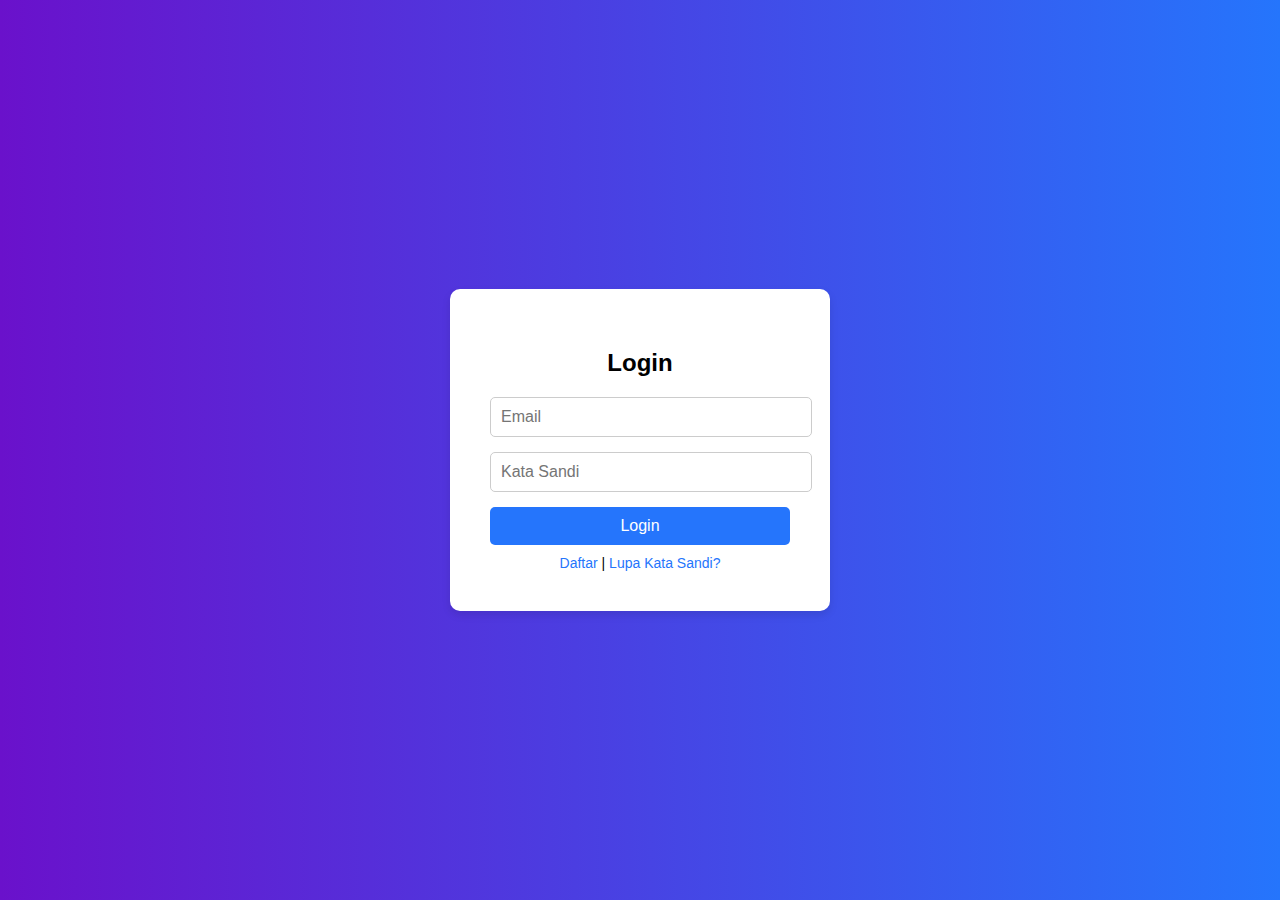
<file: index.html>
<!DOCTYPE html>
<html lang="id">
<head>
    <meta charset="UTF-8">
    <meta name="viewport" content="width=device-width, initial-scale=1.0">
    <title>Halaman Login, Daftar, dan Lupa Password</title>
    <style>
        body {
            font-family: Arial, sans-serif;
            background: linear-gradient(to right, #6a11cb, #2575fc);
            margin: 0;
            padding: 0;
            display: flex;
            justify-content: center;
            align-items: center;
            height: 100vh;
        }

        .container {
            background-color: white;
            padding: 40px;
            border-radius: 10px;
            box-shadow: 0 4px 8px rgba(0, 0, 0, 0.1);
            width: 300px;
            text-align: center;
        }

        h2 {
            margin-bottom: 20px;
        }

        .input-group {
            margin-bottom: 15px;
        }

        .input-group input {
            width: 100%;
            padding: 10px;
            border: 1px solid #ccc;
            border-radius: 5px;
            font-size: 16px;
        }

        .input-group input:focus {
            border-color: #2575fc;
            outline: none;
        }

        .btn {
            width: 100%;
            padding: 10px;
            background-color: #2575fc;
            color: white;
            border: none;
            border-radius: 5px;
            font-size: 16px;
            cursor: pointer;
            transition: background-color 0.3s;
        }

        .btn:hover {
            background-color: #6a11cb;
        }

        .footer-links {
            margin-top: 10px;
            font-size: 14px;
        }

        .footer-links a {
            color: #2575fc;
            text-decoration: none;
        }

        .footer-links a:hover {
            text-decoration: underline;
        }

        .form-container {
            display: none;
        }

        .active {
            display: block;
        }
    </style>
</head>
<body>

    <div class="container">
        <!-- Form Login -->
        <div class="form-container active" id="login-form">
            <h2>Login</h2>
            <form id="login" action="beranda.uas.html" method="GET">
                <div class="input-group">
                    <input type="email" name="email" placeholder="Email" required>
                </div>
                <div class="input-group">
                    <input type="password" name="password" placeholder="Kata Sandi" required>
                </div>
                <button type="submit" class="btn">Login</button>
            </form>
            <div class="footer-links">
                <a href="javascript:void(0)" onclick="showRegisterForm()">Daftar</a> | 
                <a href="javascript:void(0)" onclick="showForgotPasswordForm()">Lupa Kata Sandi?</a>
            </div>
        </div>

        <!-- Form Daftar -->
        <div class="form-container" id="register-form">
            <h2>Daftar</h2>
            <form id="register" action="beranda.uas.html" method="GET">
                <div class="input-group">
                    <input type="text" name="username" placeholder="Nama Pengguna" required>
                </div>
                <div class="input-group">
                    <input type="email" name="email" placeholder="Email" required>
                </div>
                <div class="input-group">
                    <input type="password" name="password" placeholder="Kata Sandi" required>
                </div>
                <button type="submit" class="btn">Daftar</button>
            </form>
            <div class="footer-links">
                <a href="javascript:void(0)" onclick="showLoginForm()">Sudah punya akun? Login</a>
            </div>
        </div>

        <!-- Form Lupa Password -->
        <div class="form-container" id="forgot-password-form">
            <h2>Lupa Kata Sandi?</h2>
            <form id="forgot-password" onsubmit="handleForgotPassword(event)">
                <div class="input-group">
                    <input type="email" name="email" placeholder="Email" required>
                </div>
                <button type="submit" class="btn">Kirim Permintaan Reset</button>
            </form>
            <div class="footer-links">
                <a href="javascript:void(0)" onclick="showRegisterForm()">Kembali ke Daftar</a>
            </div>
        </div>
    </div>

    <script>
        function showLoginForm() {
            document.getElementById('login-form').classList.add('active');
            document.getElementById('register-form').classList.remove('active');
            document.getElementById('forgot-password-form').classList.remove('active');
        }

        function showRegisterForm() {
            document.getElementById('register-form').classList.add('active');
            document.getElementById('login-form').classList.remove('active');
            document.getElementById('forgot-password-form').classList.remove('active');
        }

        function showForgotPasswordForm() {
            document.getElementById('forgot-password-form').classList.add('active');
            document.getElementById('login-form').classList.remove('active');
            document.getElementById('register-form').classList.remove('active');
        }

        function handleForgotPassword(event) {
            event.preventDefault();
            alert('Permintaan reset kata sandi telah dikirim. Anda akan diarahkan ke halaman Daftar.');

            // Beralih ke form Daftar setelah mengirim permintaan reset
            showRegisterForm();
        }
    </script>

</body>
</html>
</file>
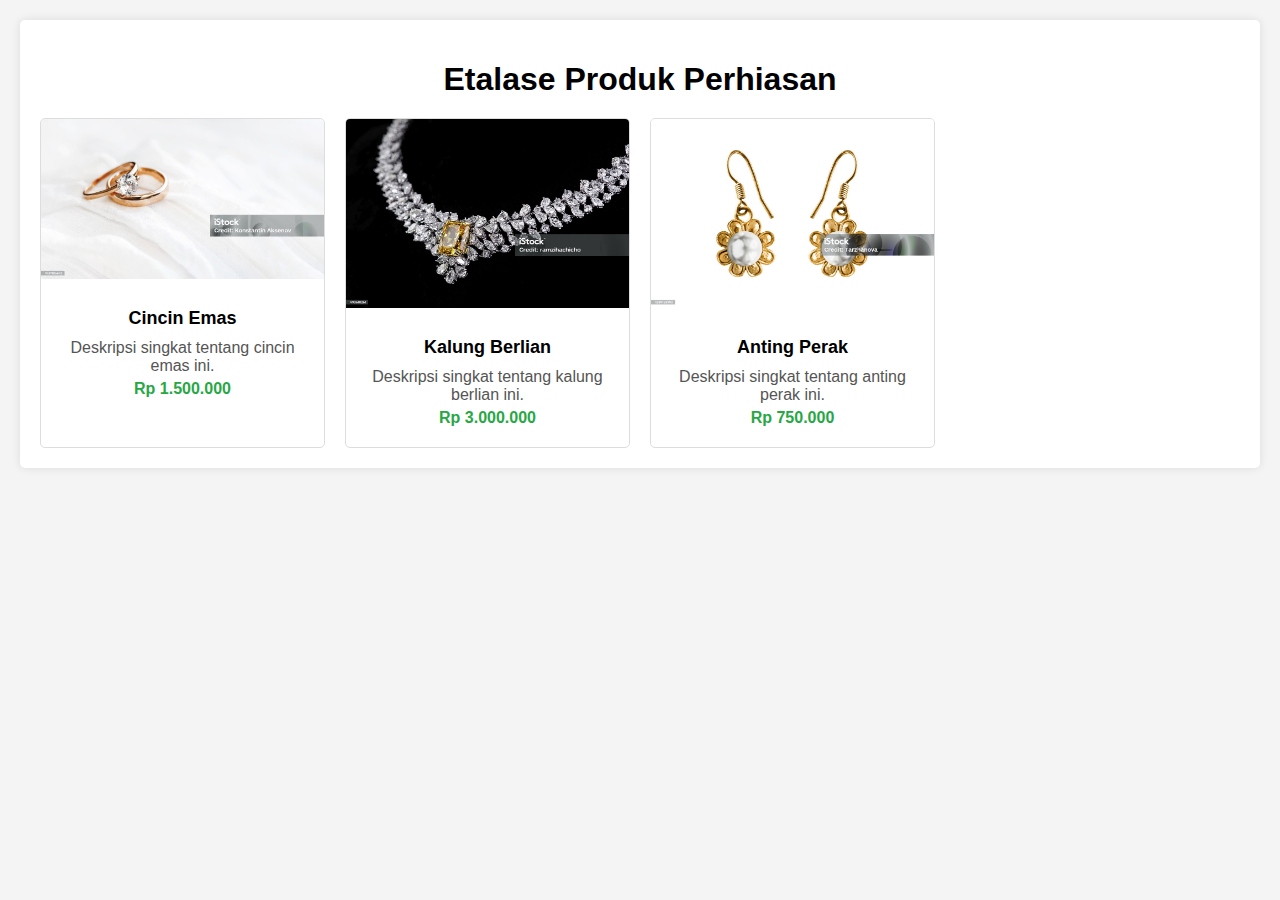
<file: barang.html>
<!DOCTYPE html>
<html lang="id">

<head>
    <meta charset="UTF-8">
    <meta name="viewport" content="width=device-width, initial-scale=1.0">
    <title>Etalase Produk Perhiasan</title>
    <style>
        body {
            font-family: Arial, sans-serif;
            background-color: #f4f4f4;
            margin: 0;
            padding: 20px;
        }

        .container {
            max-width: 1200px;
            margin: auto;
            padding: 20px;
            background: #fff;
            border-radius: 5px;
            box-shadow: 0 0 10px rgba(0, 0, 0, 0.1);
        }

        h1 {
            text-align: center;
            margin-bottom: 20px;
        }

        .product-grid {
            display: grid;
            grid-template-columns: repeat(auto-fill, minmax(250px, 1fr));
            gap: 20px;
        }

        .product-card {
            background: #fff;
            border: 1px solid #ddd;
            border-radius: 5px;
            overflow: hidden;
            text-align: center;
            transition: transform 0.2s;
        }

        .product-card:hover {
            transform: scale(1.05);
        }

        .product-card img {
            width: 100%;
            height: auto;
        }

        .product-info {
            padding: 15px;
        }

        .product-info h2 {
            font-size: 18px;
            margin: 10px 0;
        }

        .product-info p {
            color: #555;
            margin: 5px 0;
        }

        .product-info .price {
            font-weight: bold;
            color: #28a745;
        }
    </style>
</head>

<body>

    <div class="container">
        <h1>Etalase Produk Perhiasan</h1>
        <div class="product-grid">
            <div class="product-card">
                <img src="istockphoto-1431105642-1024x1024.jpg" alt="cincin emas">
                <div class="product-info">
                    <h2>Cincin Emas</h2>
                    <p>Deskripsi singkat tentang cincin emas ini.</p>
                    <p class="price">Rp 1.500.000</p>
                </div>
            </div>
            <div class="product-card">
                <img src="istockphoto-493610261-1024x1024.jpg" alt="Kalung Berlian">
                <div class="product-info">
                    <h2>Kalung Berlian</h2>
                    <p>Deskripsi singkat tentang kalung berlian ini.</p>
                    <p class="price">Rp 3.000.000</p>
                </div>
            </div>
            <div class="product-card">
                <img src="istockphoto-1289163992-1024x1024.jpg" alt="Anting Perak">
                <div class="product-info">
                    <h2>Anting Perak</h2>
                    <p>Deskripsi singkat tentang anting perak ini.</p>
                    <p class="price">Rp 750.000</p>
                </div>
            </div>
        </div>
        <!-- Tambahkan lebih banyak produk sesuai kebutuhan -->
    </div>
    </div>

</body>

</html>
</file>
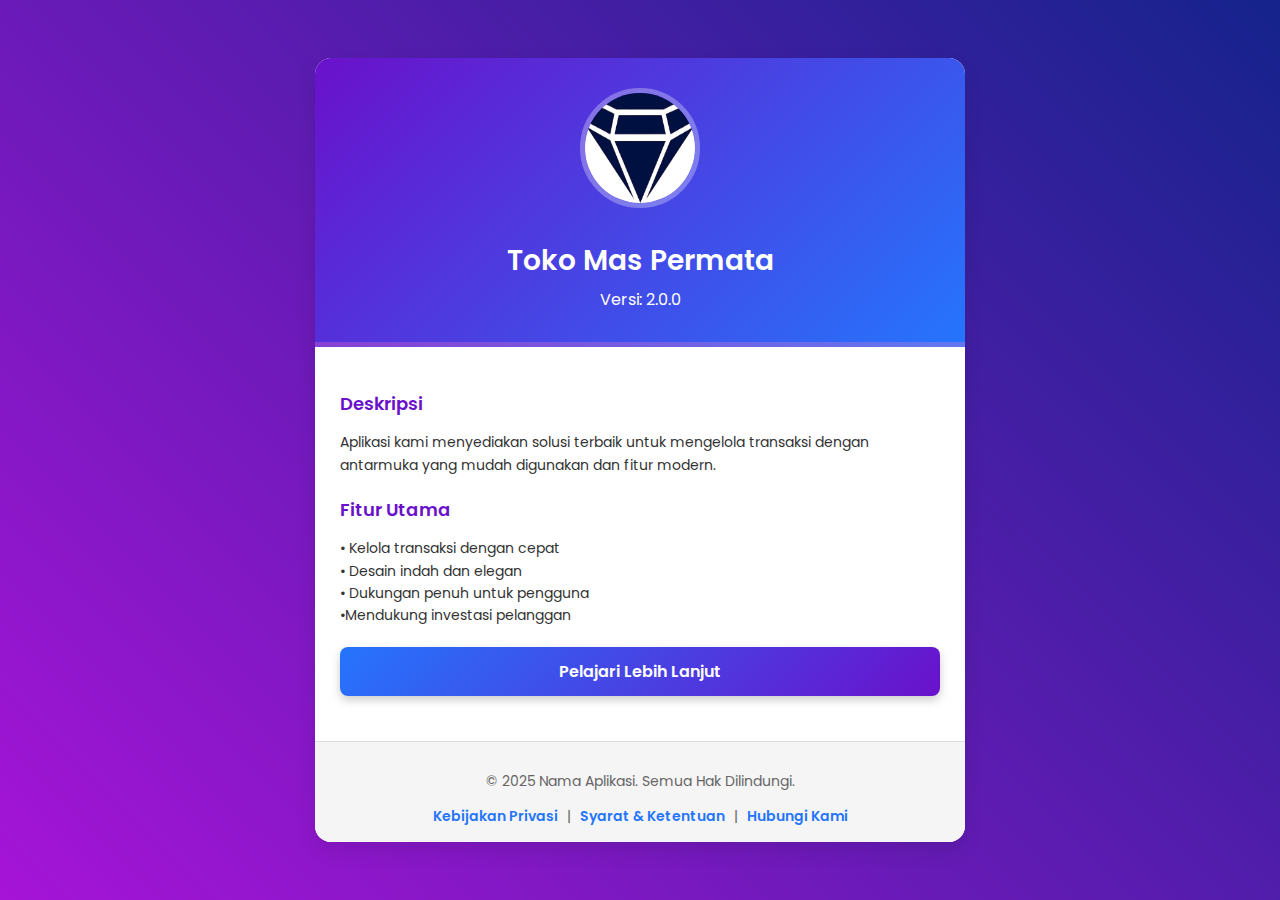
<file: profil.uas.html>
<!DOCTYPE html>
<html lang="en">

<head>
    <meta charset="UTF-8">
    <meta name="viewport" content="width=device-width, initial-scale=1.0">
    <title>Easy-Book</title>
    <style>
        /* Gaya Umum */
        @import url('https://fonts.googleapis.com/css2?family=Poppins:wght@300;400;600&display=swap');

        body {
            margin: 0;
            padding: 0;
            font-family: 'Poppins', sans-serif;
            color: #333;
            display: flex;
            justify-content: center;
            align-items: center;
            min-height: 100vh;
            background: linear-gradient(45deg, #a614d7, #15238c);
            overflow-x: hidden;
        }

        .app-profile-container {
            max-width: 650px;
            width: 90%;
            background: #fff;
            border-radius: 16px;
            box-shadow: 0 8px 20px rgba(0, 0, 0, 0.1);
            overflow: hidden;
            animation: fadeIn 0.6s ease-out;
        }

        .app-header {
            background: linear-gradient(135deg, #6a11cb, #2575fc);
            padding: 30px 20px;
            text-align: center;
            color: #fff;
            border-bottom: 5px solid rgba(255, 255, 255, 0.2);
        }

        .app-header img {
            width: 110px;
            height: 110px;
            border-radius: 50%;
            border: 5px solid rgba(255, 255, 255, 0.3);
            margin-bottom: 15px;
        }

        .app-header h1 {
            font-size: 28px;
            margin: 10px 0 5px;
            font-weight: 600;
        }

        .app-header p {
            font-size: 16px;
            margin: 0;
        }

        .app-details {
            padding: 25px;
        }

        .app-details h3 {
            font-size: 18px;
            font-weight: 600;
            color: #6a11cb;
            margin-bottom: 10px;
        }

        .app-details p {
            font-size: 14px;
            margin-bottom: 20px;
            line-height: 1.6;
        }

        .cta-button {
            display: block;
            text-align: center;
            margin: 20px auto;
            padding: 12px 20px;
            font-size: 16px;
            color: #fff;
            background: linear-gradient(135deg, #2575fc, #6a11cb);
            border: none;
            border-radius: 8px;
            cursor: pointer;
            text-decoration: none;
            font-weight: 600;
            box-shadow: 0 4px 10px rgba(0, 0, 0, 0.2);
            transition: transform 0.3s, box-shadow 0.3s;
        }

        .cta-button:hover {
            transform: translateY(-3px);
            box-shadow: 0 6px 15px rgba(0, 0, 0, 0.3);
        }

        .app-footer {
            background: #f5f5f5;
            padding: 15px;
            text-align: center;
            font-size: 14px;
            color: #666;
            border-top: 1px solid #ddd;
        }

        .app-footer a {
            color: #2575fc;
            text-decoration: none;
            font-weight: 600;
            margin: 0 5px;
            transition: color 0.3s;
        }

        .app-footer a:hover {
            color: #6a11cb;
        }

        @keyframes fadeIn {
            from {
                opacity: 0;
                transform: scale(0.9);
            }

            to {
                opacity: 1;
                transform: scale(1);
            }
        }

        @media (max-width: 480px) {
            .app-header h1 {
                font-size: 22px;
            }

            .app-details h3 {
                font-size: 16px;
            }

            .cta-button {
                font-size: 14px;
                padding: 10px 15px;
            }
        }
    </style>
</head>

<body>
    <div class="app-profile-container">
        <!-- Header Aplikasi -->
        <div class="app-header">
            <img src="download-removebg-preview.jpg" alt="Logo Aplikasi">
            <h1>Toko Mas Permata</h1>
            <p>Versi: 2.0.0</p>
        </div>

        <!-- Detail Aplikasi -->
        <div class="app-details">
            <h3>Deskripsi</h3>
            <p>
                Aplikasi kami menyediakan solusi terbaik untuk mengelola transaksi dengan antarmuka yang
                mudah digunakan dan fitur modern. 
            </p>
            <h3>Fitur Utama</h3>
            <p>
                • Kelola transaksi dengan cepat<br>
                • Desain indah dan elegan<br>
                • Dukungan penuh untuk pengguna<br>
                •Mendukung investasi pelanggan
            </p>
            <a href="#" class="cta-button">Pelajari Lebih Lanjut</a>
        </div>

        <!-- Footer -->
        <div class="app-footer">
            <p>&copy; 2025 Nama Aplikasi. Semua Hak Dilindungi.</p>
            <a href="#">Kebijakan Privasi</a> |
            <a href="#">Syarat & Ketentuan</a> |
            <a href="#">Hubungi Kami</a>
        </div>
    </div>
</body>

</html>
</file>
